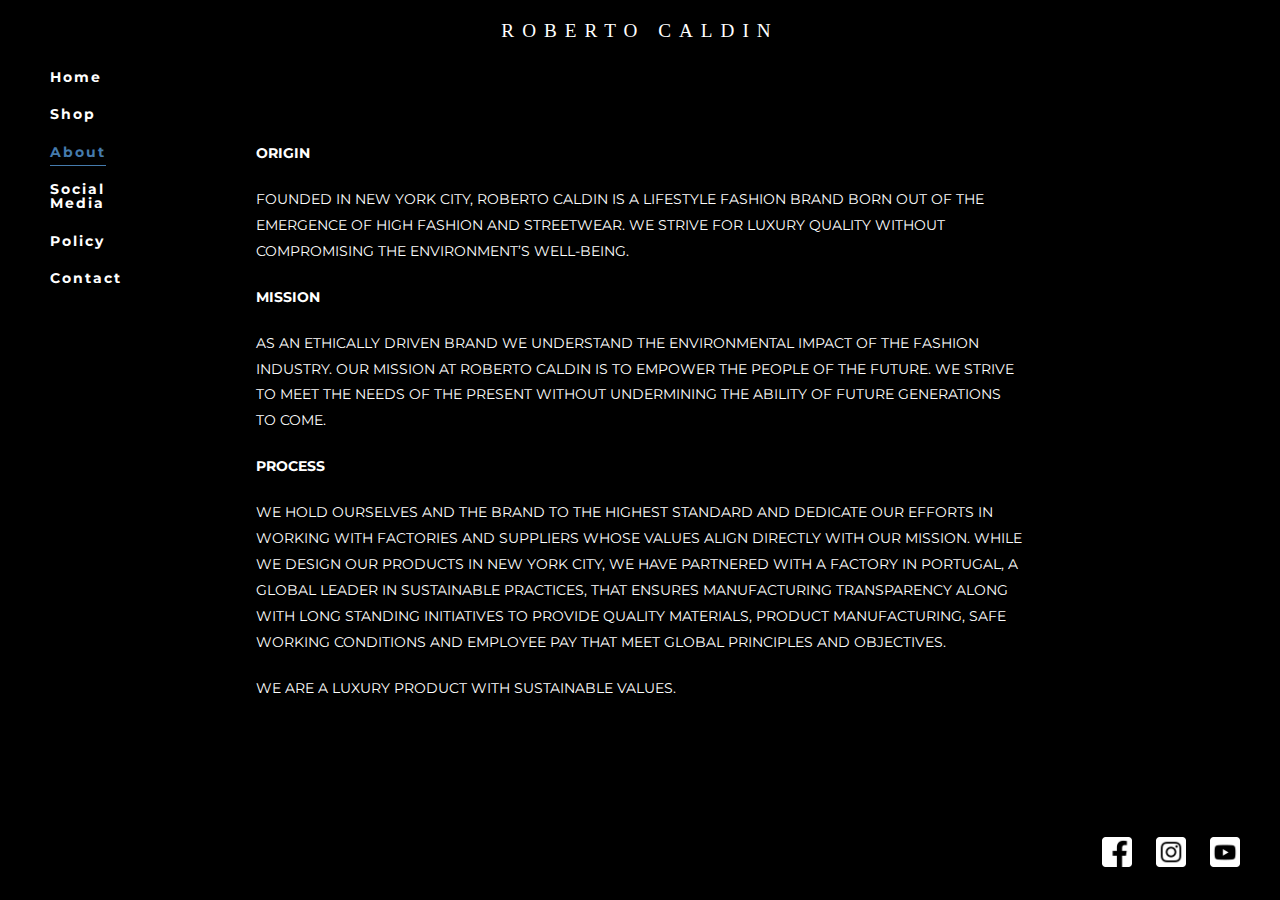
<file: about.html>
<!DOCTYPE html>
<html lang="en">

<head>
    <meta charset="UTF-8">
    <meta name="viewport" content="width=device-width, initial-scale=1.0">
    <title>Roberto Caldin</title>
    <link rel="shortcut icon" href="./img/favicon/fav-desktop.ico" type="image/x-icon">
    <link rel="stylesheet" href="./css/reset.css">
    <link rel="stylesheet" href="./css/style.css">
    <link rel="stylesheet" href="./css/hamburger.css">
    <link rel="stylesheet" href="./css/media.css">
</head>

<body>

    <div class="content">
        <div class="logo-header"><a href="index.html">ROBERTO CALDIN</a></div>
        <header>
            <nav class="nav">
                <div class="hide-desktop">
                    <div class="container-ham" id="menu" onclick="myFunction(this)">
                        <div class="bar1"></div>
                        <div class="bar2"></div>
                        <div class="bar3"></div>
                    </div>
                </div>
                <ul class="show-desktop hide-mobile" id="nav">
                    <li class="nav-li"><a href="index.html" class=""><span>Home</span></a></li>
                    <li class="nav-li"><a href="shop.html" class=""><span>Shop</span></a></li>
                    <li class="nav-li"><a href="about.html" class="active is-active"><span>About</span></a></li>
                    <li class="nav-li"><a href="social.html" class=""><span>Social Media</span></a>
                    </li>
                    <li class="nav-li"><a href="policy.html" class=""><span>Policy</span></a></li>
                    <li class="nav-li"><a href="contact.html" class=""><span>Contact</span></a></li>

                    <li><img class="ham-logo hide-desktop" src="./img/favicon/fav-desktop.ico" alt=""></li>
                </ul>
            </nav>
        </header>
        <div class="social-media">
            <a href="https://www.facebook.com/Roberto-Caldin-112481738842832/"><img src="./img/social-icon/facebook.png"
                    alt=""></a>
            <a href="https://www.instagram.com/robertocaldin/"><img src="./img/social-icon/instagram.png" alt=""></a>
            <a href="https://www.youtube.com/channel/UCS9J3x5RQdferzz-s7f-eLg"><img src="./img/social-icon/youtube.png"
                    alt=""></a>
        </div>
        <div class="text-section">
            <h1>ORIGIN</h1>
            <p>
                FOUNDED IN NEW YORK CITY, ROBERTO CALDIN IS A LIFESTYLE FASHION BRAND BORN OUT OF THE EMERGENCE OF
                HIGH FASHION AND STREETWEAR. WE STRIVE FOR LUXURY QUALITY WITHOUT COMPROMISING THE ENVIRONMENT’S
                WELL-BEING.
            </p>
            <h1>MISSION</h1>
            <p>
                AS AN ETHICALLY DRIVEN BRAND WE UNDERSTAND THE ENVIRONMENTAL IMPACT OF THE FASHION INDUSTRY.
                OUR MISSION AT ROBERTO CALDIN IS TO EMPOWER THE PEOPLE OF THE FUTURE. WE STRIVE TO MEET THE NEEDS OF
                THE PRESENT WITHOUT UNDERMINING THE ABILITY OF FUTURE GENERATIONS TO COME.
            </p>

            <h1>PROCESS</h1>
            <p>
                WE HOLD OURSELVES AND THE BRAND TO THE HIGHEST STANDARD AND DEDICATE OUR EFFORTS IN WORKING WITH
                FACTORIES AND SUPPLIERS WHOSE VALUES ALIGN DIRECTLY WITH OUR MISSION. WHILE WE DESIGN OUR PRODUCTS
                IN NEW YORK CITY, WE HAVE PARTNERED WITH A FACTORY IN PORTUGAL, A GLOBAL LEADER IN SUSTAINABLE
                PRACTICES, THAT ENSURES MANUFACTURING TRANSPARENCY ALONG WITH LONG STANDING INITIATIVES TO PROVIDE
                QUALITY MATERIALS, PRODUCT MANUFACTURING, SAFE WORKING CONDITIONS AND EMPLOYEE PAY THAT MEET GLOBAL
                PRINCIPLES AND OBJECTIVES.
            </p>

            <p>
                WE ARE A LUXURY PRODUCT WITH SUSTAINABLE VALUES.
            </p>
        </div>
        <div class="hide-btn" id='product-component-1590369211498'></div>
    </div>
    <script src="./js/hambuger.js"></script>
    <script src="./js/shopbutton.js"></script>
</body>

</html>
</file>
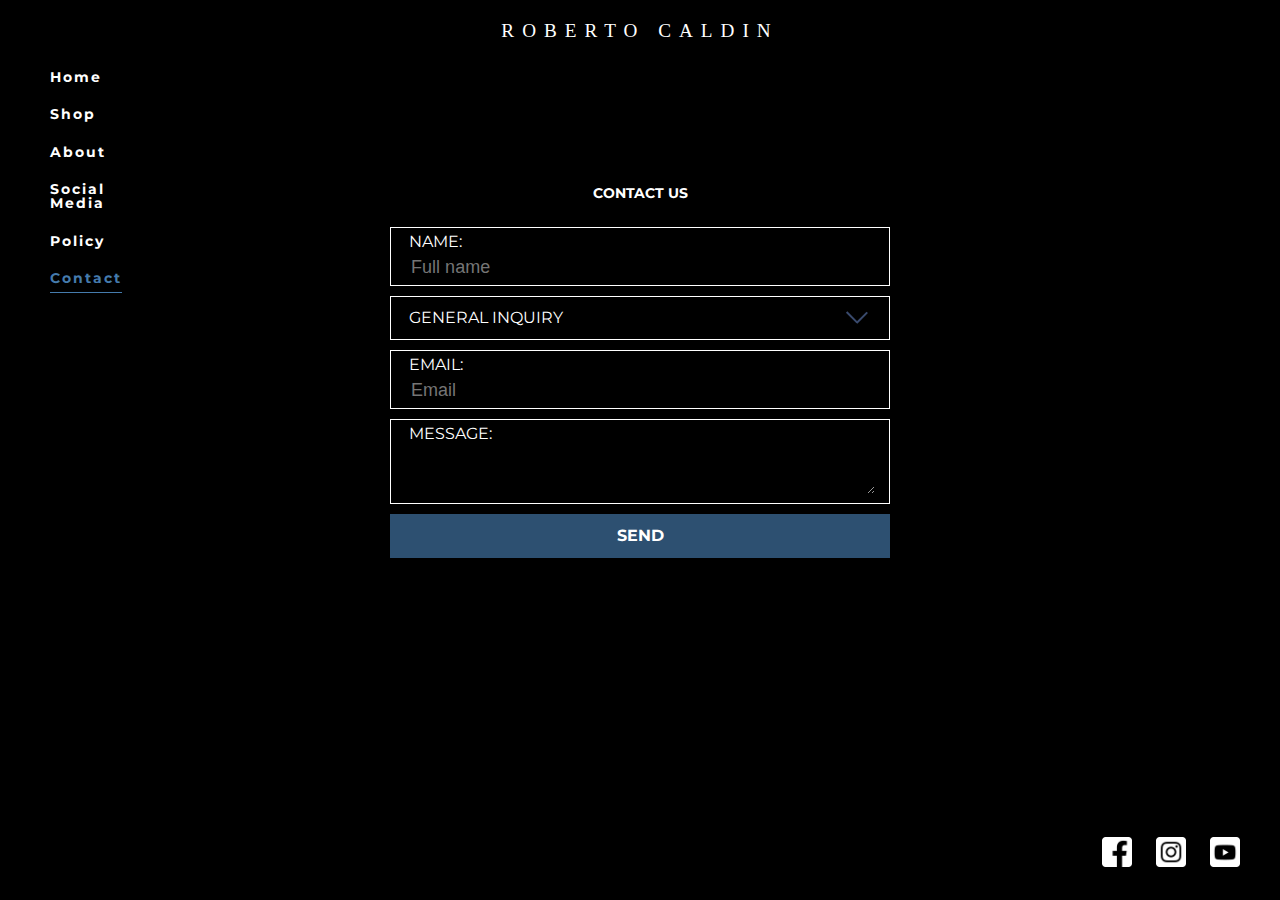
<file: contact.html>
<!DOCTYPE html>
<html lang="en">

<head>
    <meta charset="UTF-8">
    <meta name="viewport" content="width=device-width, initial-scale=1.0">
    <title>Roberto Caldin</title>
    <link rel="shortcut icon" href="./img/favicon/fav-desktop.ico" type="image/x-icon">
    <link rel="stylesheet" href="./css/reset.css">
    <link rel="stylesheet" href="./css/style.css">
    <link rel="stylesheet" href="./css/hamburger.css">
</head>

<body>


    <div class="content">
        <div class="logo-header"><a href="index.html">ROBERTO CALDIN</a></div>
        <header>
            <nav class="nav">
                <div class="hide-desktop">
                    <div class="container-ham" id="menu" onclick="myFunction(this)">
                        <div class="bar1"></div>
                        <div class="bar2"></div>
                        <div class="bar3"></div>
                    </div>
                </div>
                <ul class="show-desktop hide-mobile" id="nav">
                    <li class="nav-li"><a href="index.html" class=""><span>Home</span></a></li>
                    <li class="nav-li"><a href="shop.html" class=""><span>Shop</span></a></li>
                    <li class="nav-li"><a href="about.html" class=""><span>About</span></a></li>
                    <li class="nav-li"><a href="social.html" class=""><span>Social Media</span></a>
                    </li>
                    <li class="nav-li"><a href="policy.html" class=""><span>Policy</span></a></li>
                    <li class="nav-li"><a href="contact.html" class="active is-active"><span>Contact</span></a></li>
                    <li><img class="ham-logo hide-desktop" src="./img/favicon/fav-desktop.ico" alt=""></li>
                </ul>
            </nav>
        </header>
        <div class="social-media">
            <a href="https://www.facebook.com/Roberto-Caldin-112481738842832/"><img src="./img/social-icon/facebook.png"
                    alt=""></a>
            <a href="https://www.instagram.com/robertocaldin/"><img src="./img/social-icon/instagram.png" alt=""></a>
            <a href="https://www.youtube.com/channel/UCS9J3x5RQdferzz-s7f-eLg"><img src="./img/social-icon/youtube.png"
                    alt=""></a>
        </div>
        <div class="contact-sec">
            <div class="container">
                <form action="" method="POST">
                    <div class="form-container">
                        <h1>CONTACT US</h1>
                        <div class="form-content">
                            <label for="txt-name">Name:</label>
                            <input type="text" name="fullName" id="txt-name" placeholder="Full name" required>
                        </div>
                        <div class="form-content">
                            <div class="custom-select-wrapper">
                                <div class="custom-select">
                                    <div class="custom-select__trigger"><span>GENERAL INQUIRY</span>
                                        <div class="arrow"></div>
                                    </div>
                                    <div class="custom-options">
                                        <span class="custom-option selected" data-value="General">GENERAL
                                            INQUIRY</span>
                                        <span class="custom-option" data-value="Order">ORDER STATUS</span>
                                        <span class="custom-option" data-value="Other">OTHER</span>
                                    </div>
                                </div>
                            </div>
                        </div>
                        <div class="form-content">
                            <label for="txt-email">Email:</label>
                            <input type="text" name="emailAddress" id="txt-email" placeholder="Email" required>
                        </div>

                        <div class=" form-content">
                            <label>Message:</label>
                            <textarea name="message" required></textarea>
                        </div>
                        <button class="message-btn" name="Submit">Send</button>

                    </div>
                </form>
            </div>
        </div>
        <div class="hide-btn" id='product-component-1590369211498'></div>
    </div>
    <script src="./js/customselect.js"></script>
    <script src="./js/hambuger.js"></script>
    <script src="./js/shopbutton.js"></script>
</body>

</html>
</file>
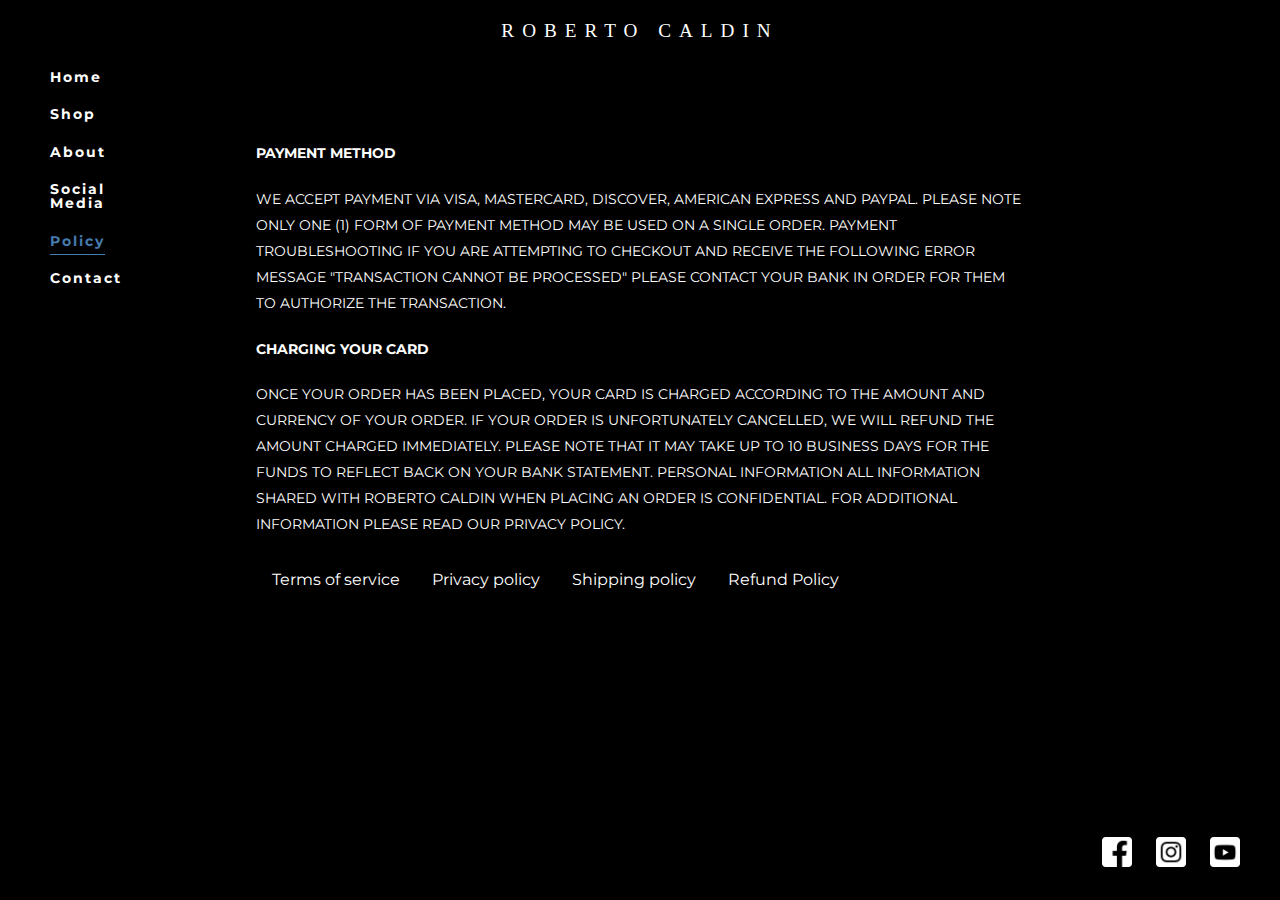
<file: policy.html>
<!DOCTYPE html>
<html lang="en">

<head>
    <meta charset="UTF-8">
    <meta name="viewport" content="width=device-width, initial-scale=1.0">
    <title>Roberto Caldin</title>
    <link rel="shortcut icon" href="./img/favicon/fav-desktop.ico" type="image/x-icon">
    <link rel="stylesheet" href="./css/reset.css">
    <link rel="stylesheet" href="./css/style.css">
    <link rel="stylesheet" href="./css/hamburger.css">
</head>

<body>

    <div class="content">
        <div class="logo-header"><a href="index.html">ROBERTO CALDIN</a></div>
        <header>
            <nav class="nav">
                <div class="hide-desktop">
                    <div class="container-ham" id="menu" onclick="myFunction(this)">
                        <div class="bar1"></div>
                        <div class="bar2"></div>
                        <div class="bar3"></div>
                    </div>
                </div>
                <ul class="show-desktop hide-mobile" id="nav">
                    <li class="nav-li"><a href="index.html" class=""><span>Home</span></a></li>
                    <li class="nav-li"><a href="about.html" class=""><span>Shop</span></a></li>
                    <li class="nav-li"><a href="about.html" class=""><span>About</span></a></li>
                    <li class="nav-li"><a href="social.html" class=""><span>Social Media</span></a></li>
                    <li class="nav-li"><a href="policy.html" class="active is-active"><span>Policy</span></a></li>
                    <li class="nav-li"><a href="contact.html" class=""><span>Contact</span></a></li>
                    <li><img class="ham-logo hide-desktop" src="./img/favicon/fav-desktop.ico" alt=""></li>
                </ul>
            </nav>
        </header>
        <div class="social-media">
            <a href="https://www.facebook.com/Roberto-Caldin-112481738842832/"><img src="./img/social-icon/facebook.png"
                    alt=""></a>
            <a href="https://www.instagram.com/robertocaldin/"><img src="./img/social-icon/instagram.png" alt=""></a>
            <a href="https://www.youtube.com/channel/UCS9J3x5RQdferzz-s7f-eLg"><img src="./img/social-icon/youtube.png"
                    alt=""></a>
        </div>
        <div class="text-section">
            <h1>PAYMENT METHOD</h1>
            <p>
                WE ACCEPT PAYMENT VIA VISA, MASTERCARD, DISCOVER, AMERICAN EXPRESS AND PAYPAL. PLEASE NOTE ONLY ONE
                (1)
                FORM OF PAYMENT METHOD MAY BE USED ON A SINGLE ORDER.
                PAYMENT TROUBLESHOOTING
                IF YOU ARE ATTEMPTING TO CHECKOUT AND RECEIVE THE FOLLOWING ERROR MESSAGE "TRANSACTION CANNOT BE
                PROCESSED" PLEASE CONTACT YOUR BANK IN ORDER FOR THEM TO AUTHORIZE THE TRANSACTION.
            </p>
            <h1>CHARGING YOUR CARD</h1>
            <p>
                ONCE YOUR ORDER HAS BEEN PLACED, YOUR CARD IS CHARGED ACCORDING TO THE AMOUNT AND CURRENCY OF YOUR
                ORDER.
                IF YOUR ORDER IS UNFORTUNATELY CANCELLED, WE WILL REFUND THE AMOUNT CHARGED IMMEDIATELY. PLEASE NOTE
                THAT IT MAY TAKE UP TO 10 BUSINESS DAYS FOR THE FUNDS TO REFLECT BACK ON YOUR BANK STATEMENT.
                PERSONAL INFORMATION
                ALL INFORMATION SHARED WITH ROBERTO CALDIN WHEN PLACING AN ORDER IS CONFIDENTIAL. FOR ADDITIONAL
                INFORMATION PLEASE READ OUR PRIVACY POLICY.
            </p>

            <div class="links">
                <ul>
                    <li>
                        <a
                            href="https://roberto-caldin.myshopify.com/30776000650/policies/terms-of-service.html?locale=en">
                            Terms of service
                        </a>
                    </li>
                    <li>
                        <a
                            href="https://roberto-caldin.myshopify.com/30776000650/policies/privacy-policy.html?locale=en">
                            Privacy policy
                        </a>
                    </li>
                    <li>
                        <a
                            href="https://roberto-caldin.myshopify.com/30776000650/policies/shipping-policy.html?locale=en">
                            Shipping policy
                        </a>
                    </li>
                    <li>
                        <a
                            href="https://roberto-caldin.myshopify.com/30776000650/policies/refund-policy.html?locale=en">
                            Refund Policy
                        </a>
                    </li>
                </ul>
            </div>
        </div>
        <div class="hide-btn" id='product-component-1590369211498'></div>
    </div>
    <script src="./js/hambuger.js"></script>
    <script src="./js/shopbutton.js"></script>
</body>

</html>
</file>
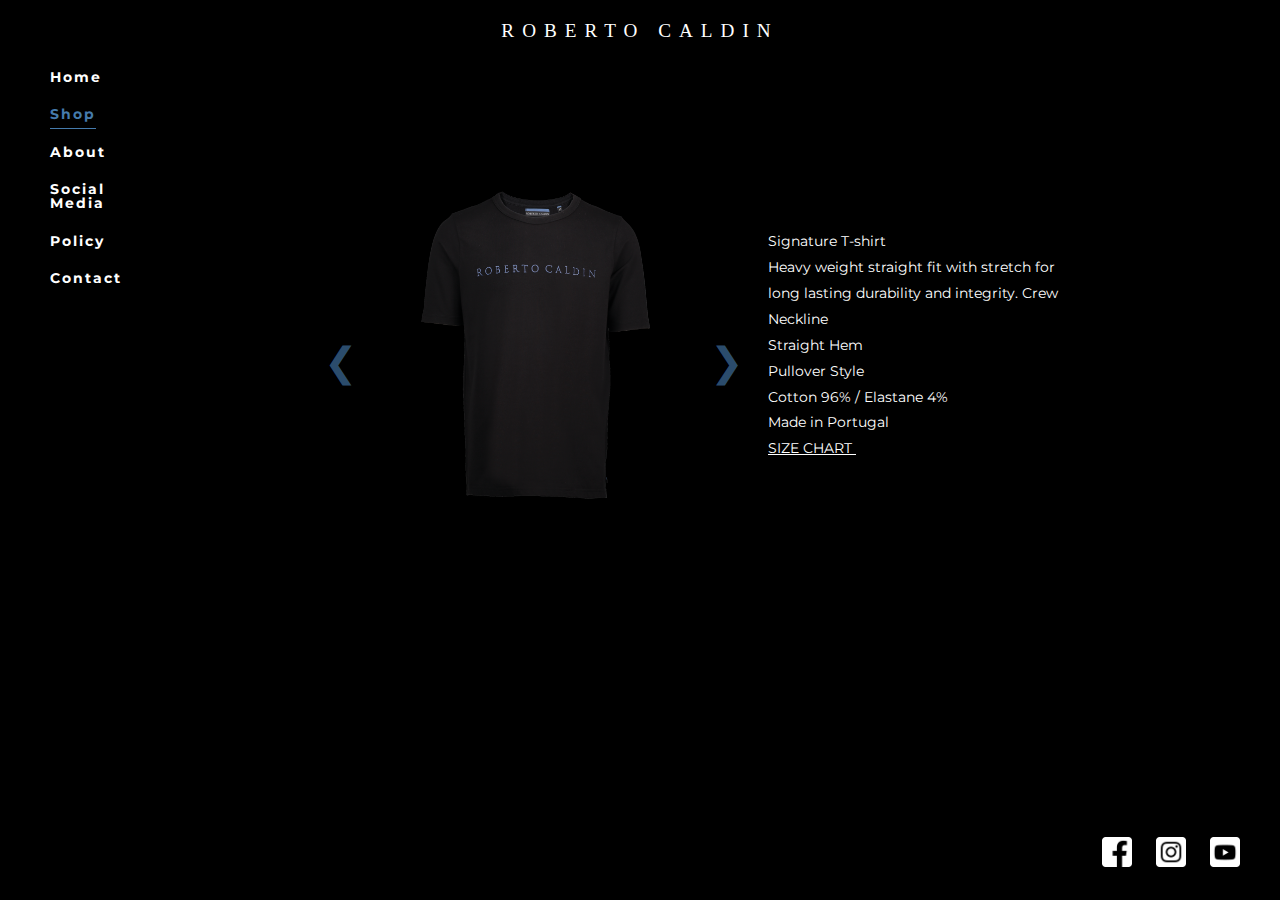
<file: shop.html>
<!DOCTYPE html>
<html lang="en">

<head>
    <meta charset="UTF-8">
    <meta name="viewport" content="width=device-width, initial-scale=1.0">
    <title>Roberto Caldin</title>
    <link rel="shortcut icon" href="./img/favicon/fav-desktop.ico" type="image/x-icon">
    <link rel="stylesheet" href="./css/reset.css">
    <link rel="stylesheet" href="./css/style.css">
    <link rel="stylesheet" href="./css/slider.css">
    <link rel="stylesheet" href="./css/hamburger.css">
</head>

<body>

    <div class="content">
        <div class="logo-header"><a href="index.html">ROBERTO CALDIN</a></div>
        <header>
            <nav class="nav">
                <div class="hide-desktop">
                    <div class="container-ham" id="menu" onclick="myFunction(this)">
                        <div class="bar1"></div>
                        <div class="bar2"></div>
                        <div class="bar3"></div>
                    </div>
                </div>
                <ul class="show-desktop hide-mobile" id="nav">
                    <li class="nav-li"><a href="index.html" class=""><span>Home</span></a></li>
                    <li class="nav-li"><a href="shop.html" class="active is-active"><span>Shop</span></a></li>
                    <li class="nav-li"><a href="about.html" class=""><span>About</span></a></li>
                    <li class="nav-li"><a href="social.html" class=""><span>Social Media</span></a>
                    </li>
                    <li class="nav-li"><a href="policy.html" class=""><span>Policy</span></a></li>
                    <li class="nav-li"><a href="contact.html" class=""><span>Contact</span></a></li>
                    <li><img class="ham-logo hide-desktop" src="./img/favicon/fav-desktop.ico" alt=""></li>
                </ul>
            </nav>
        </header>
        <div class="social-media">
            <a href="https://www.facebook.com/Roberto-Caldin-112481738842832/"><img src="./img/social-icon/facebook.png"
                    alt=""></a>
            <a href="https://www.instagram.com/robertocaldin/"><img src="./img/social-icon/instagram.png" alt=""></a>
            <a href="https://www.youtube.com/channel/UCS9J3x5RQdferzz-s7f-eLg"><img src="./img/social-icon/youtube.png"
                    alt=""></a>
        </div>
        <div class="slideshow-container">
            <div class="slideshow-inner">
                <div class="mySlides fade">

                    <img src='./img/cartimg/GhostFrontBlack.png' style='width: 100%; height: 80%' alt="Instgram" />

                </div>

                <div class="mySlides fade">

                    <img src='./img/cartimg/GhostSideBlack.png' style='width: 100%; height: 80%' alt="Instgram" />

                </div>

                <div class="mySlides fade">

                    <img src='./img/cartimg/GhostBackBlack.png' style='width: 100%; height: 80%' alt="Instgram" />

                </div>

                <div class="mySlides fade">

                    <img src='./img/cartimg/img-1.png' style='width: 100%; height: 80%' alt="Instgram" />

                </div>
                <div class="mySlides fade">

                    <img src='./img/cartimg/img-2.png' style='width: 100%; height: 80%' alt="Instgram" />

                </div>
                <div class="mySlides fade">

                    <img src='./img/cartimg/img-3.png' style='width: 100%; height: 80%' alt="Instgram" />

                </div>
                <div class="mySlides fade">

                    <img src='./img/cartimg/img-4.png' style='width: 100%; height: 80%' alt="Instgram" />

                </div>

            </div>


            <a class="prev" onclick='plusSlides(-1)'>&#10094;</a>
            <a class="next" onclick='plusSlides(1)'>&#10095;</a>
        </div>
        <br />


        <div style='text-align: center;'>
            <span class="change" onclick='currentSlide(1)'></span>
            <span class="change" onclick='currentSlide(2)'></span>
            <span class="change" onclick='currentSlide(3)'></span>
            <span class="change" onclick='currentSlide(4)'></span>
        </div>


        <div class="cart-description">
            <p>Signature T-shirt
                <br>
                Heavy weight straight fit with stretch for long lasting durability and integrity.
                Crew Neckline
                <br>
                Straight Hem
                <br>
                Pullover Style
                <br>
                Cotton 96% / Elastane 4%
                <br>
                Made in Portugal
                <br>
                <a href="https://cdn.shopify.com/s/files/1/0307/7600/0650/files/SIZE_CHART.jpg?v=1586623752"
                    target="_blank" title="Click for SIZE CHART" rel="noopener noreferrer">SIZE CHART&nbsp;</a> </p>

            <div class="shop-btn" id='product-component-1590369211498'></div>
        </div>
    </div>
    <script src="./js/hambuger.js"></script>
    <script src="./js/slider.js"></script>
    <script src="./js/shopbutton.js"></script>

</body>

</html>
</file>
<file: css/hamburger.css>
a {
    text-decoration: none;
}


.container-ham {
    position: absolute;
    display: inline-block;
    cursor: pointer;
    margin-top: -40px;
    margin-left: 30px;
    z-index: 8;
}

.bar1,
.bar2,
.bar3 {
    width: 30px;
    height: 2px;
    background-color: white;
    margin: 6px 0;
    transition: 0.4s;
}

.change .bar1 {
    -webkit-transform: rotate(-45deg) translate(-8px, 6px);
    transform: rotate(-45deg) translate(-8px, 6px);
}

.change .bar2 {
    opacity: 0;
}

.change .bar3 {
    -webkit-transform: rotate(45deg) translate(-4px, -4px);
    transform: rotate(45deg) translate(-4px, -4px);
}

.hide-mobile {
    display: none;
}


/* Hamburger Menu */
nav ul {
    position: fixed;
    width: 40%;
    top: 0;
    left: 0;
    text-align: left;
    background: black;
    height: 100%;
    z-index: 7;
    padding-top: 5em;
}

nav ul li a {
    font-weight: bold;
    color: white;
    display: block;
    text-decoration: none;
    width: 100%;
    padding: 1em 2em;
}

nav ul li a:hover {
    color: #457BAD;
}


.active {
    color: #457BAD;
}

.nav-li {
    display: flex;
}

.nav-li img {
    width: 30px;
    height: 30px;
    padding-left: 30px;
    margin-top: 4px;
}

.ham-logo {
    margin-left: 20%;
    margin-top: 90px;
    position: absolute;
    width: 100px;
    height: 100px;
}

@media only screen and (min-width: 1024px) {



    header {
        display: flex;
        justify-content: space-between;
    }

    nav ul {
        position: inherit;
        background: none;
        height: none;
        display: flex;
        background: none;
        list-style-type: none;
        padding: 1px 0 0 20px;
        width: 60px;
    }

    nav ul li a {

        letter-spacing: 2px;
        display: block;
        color: white;
        padding: 8px 30px 15px;
        text-decoration: none;
        font-weight: bold;
        font-size: .9em;
    }

    nav ul li a:hover {

        color: #457BAD;
    }


    .nav a span {
        position: relative;
    }

    .nav a span:before {
        content: '';
        position: absolute;
        left: 0;
        bottom: -0.35rem;
        width: 100%;
        height: 1px;
        /*background-color: rgba(255, 255, 255, 0.25);*/
        background-color: #457BAD;
        transition: -webkit-transform .75s ease;
        transition: transform .75s ease, -webkit-transform .75s ease;
        -webkit-transform-origin: right;
        transform-origin: right;
        -webkit-transform: scaleX(0);
        transform: scaleX(0);
    }

    .nav a:hover span:before,
    .nav a.is-active span:before {
        -webkit-transform: scaleX(1);
        transform: scaleX(1);
        -webkit-transform-origin: left;
        transform-origin: left;
    }

    .active {
        color: #457BAD;
    }

    .show-desktop {
        display: block;
        margin: 0 auto 13% auto;
    }

    .hide-desktop {
        display: none;
    }

    .hide-mobile {
        display: block;
    }

}
</file>
<file: css/media.css>
@media screen and (max-width: 1024px) {
    .text-section {
        line-height: 50%;
        /*color: #457BAD;*/
    
    }
  }
</file>
<file: css/slider.css>
.slideshow-container {
    max-width: 300px;
    position: relative;
    margin: auto;
    margin-left: 30%;
    margin-top: -10%;
    z-index: -1000;
}

.mySlides {
    display: none;
    height: 400px;
    border: solid 1px black;

}

.prev,
.next {
    cursor: pointer;
    position: absolute;
    top: 40%;
    width: auto;
    margin-top: -22px;
    padding: 20px;
    color: RGBA(69, 123, 173, 0.65);
    font-size: 40px;
    font-weight: lighter;
    transition: .6s ease;
    border-radius: 0 3px 3px 0;
}

.next {
    right: -80px;
    border-radius: 3px 3px 3px 3px;
}

.prev {
    left: -80px;
    border-radius: 3px 3px 3px 3px;
}

.prev:hover,
.next:hover {
    color: #f2f2f2;
    background-color: rgba(0, 0, 0, 0.8)
}


.cart-description p {
    color: white;
    width: 25%;
    font-size: .9em;
    float: right;
    line-height: 1.8em;
    margin-right: 15%;
    margin-top: -15%;
    margin-bottom: 3%;
}

.cart-description p a {
    color: white;
    text-decoration: underline;
}
</file>
<file: css/style.css>
@import url("https://fonts.googleapis.com/css?family=Monoton&display=swap");
@import url("https://fonts.googleapis.com/css?family=Montserrat&display=swap");
@import url("reset.css");

body {
    width: 100%;
    margin: 0 auto 0;
    background-color: black;
}





.logo-header {
    text-align: center;
    margin: 1.3em 0;
}

.logo-header a {
    font-size: 1.2em;
    font-family: trajan-pro-3, serif;
    font-style: normal;
    font-weight: lighter;
    padding: 0;
    letter-spacing: 8px;
    margin: 0;
    color: white;
    transition: all .75s ease;
}

.logo-header:hover a {
    color: #457BAD;
}

.background-wrap {
    width: 100%;
    height: 100%;
    overflow: hidden;
    top: 0;
    left: 0;

}

.bg-element {
    width: 100%;
    height: 100%;
    position: absolute;
    top: 0;
    left: 0;
}

.content {
    position: absolute;
    width: 100%;
    min-height: 100%;
    z-index: 1000;
    background-color: rgba(0, 0, 0, 0.6);
}

.view-btn {
    margin-top: 260px;
    text-decoration: none !important;
    margin-right: auto;
    margin-left: auto;
}

.shop-btn {
    margin-top: -180px;
    text-decoration: none !important;
    margin-left: 60%;
}

.hide-btn {
    display: none !important;
}


/* Policy Styles */
.text-section {
    color: white;
    width: 60%;
    margin-right: auto;
    margin-left: auto;
    margin-top: -170px;
}
@media screen and (max-width: 1024px) {
    .text-section {
        color: white;
        width: 60%;
        margin-right: auto;
        margin-left: auto;
        margin-top: 100px;
        /*hamburg switches at ~1024px*/
    }
  }
  

.text-section h1 {
    font-weight: bold;
}

.text-section p,
h1 {
    line-height: 1.8em;
    margin-bottom: 20px;
    font-size: .9em;
}

.text-section .links ul {
    list-style-type: none;
    margin: 0;
    padding: 0;
    overflow: hidden;

}

.text-section .links ul li {
    float: left;

}

.text-section .links ul li a {
    display: block;
    color: white;
    text-align: center;
    padding: 14px 16px;
    text-decoration: none;

}

.text-section .links ul li a:hover {

    color: #457BAD;

}

/* Contact Style */

.contact-sec {
    margin-top: -160px;
}
@media screen and (max-width: 1024px) {
    .contact-sec {
        margin-top: 100px;
        /*hamburg switches at ~1024px*/
    }
  }

.contact-sec form {
    background: black;
    width: 80%;
    height: 60%;
    max-width: 500px;
    margin: 0 auto;
    padding: 30px 40px;
    box-sizing: border-box;
    border-radius: 8px;
    text-align: center;
    box-shadow: 0 0 20px #000000b3;
}

.contact-sec form h1 {
    margin-top: 0;
    font-weight: bold;
    color: white;
}

.form-content {
    border: 1px groove white;
    margin: 10px 0;
    padding: 6px 18px;
    color: white;
    width: 110%;
    margin-left: -9.5%;
}

.form-content label {
    display: block;
    text-align: left;
    text-transform: uppercase;
}

.form-content input,
.form-content textarea {
    width: 100%;
    border: none;
    background: none;
    outline: none;
    font-size: 18px;
    margin-top: 6px;
    color: white;
}

.message-btn {
    all: unset;
    display: block;
    background: RGBA(69, 123, 173, 0.65);
    padding: 14px 0;
    color: white;
    font-weight: bold;
    text-transform: uppercase;
    cursor: pointer;
    margin-top: 9px;
    width: 119%;
    margin-left: -9.5%;
}

.message-btn:hover {

    color: #457BAD;
}

.custom-select-wrapper {
    position: relative;
    user-select: none;
}

.custom-select {
    position: relative;
    display: flex;
    flex-direction: column;
    border-width: 0 2px 0 2px;
    border-style: none;
}

.custom-select__trigger {
    position: relative;
    display: flex;
    align-items: center;
    justify-content: space-between;
    padding: 0 auto;
    color: white;
    height: 30px;
    line-height: 60px;
    background: black;
    cursor: pointer;
    border-style: none;
}

.custom-options {
    position: absolute;
    display: block;
    top: 100%;
    left: 0;
    right: 0;
    border-top: 0;
    transition: all 0.5s;
    opacity: 0;
    visibility: hidden;
    pointer-events: none;
    z-index: 2;
}

.custom-select.open .custom-options {
    opacity: 1;
    visibility: visible;
    pointer-events: all;
}

.custom-option {
    position: relative;
    display: block;
    padding: 0 22px 0 22px;
    color: white;
    background-color: black;
    line-height: 60px;
    cursor: pointer;
    transition: all 0.5s;
}

.custom-option:hover {
    cursor: pointer;
    color: #305c91;
}

.custom-option.selected {
    color: #305c91;
}

.arrow {
    position: relative;
    height: 15px;
    width: 15px;
}

.arrow::before,
.arrow::after {
    content: "";
    position: absolute;
    bottom: 0px;
    width: 0.1rem;
    height: 100%;
    transition: all 0.5s;
}

.arrow::before {
    left: -5px;
    transform: rotate(-45deg);
    background-color: #394a6d;
}

.arrow::after {
    left: 5px;
    transform: rotate(45deg);
    background-color: #394a6d;
}

.open .arrow::before {
    left: -5px;
    transform: rotate(45deg);
}

.open .arrow::after {
    left: -5px;
    transform: rotate(-45deg);
}

#insta-feed {
    margin-top: -10%;
    text-align: center;
}

.social-media {
    bottom: 0;
    right: 0;
    position: absolute;
    padding: 0 30px;
    margin-bottom: 30px;
}

.social-media img {
    padding: 0 10px;
    color: white;
    width: 30px;
    height: 30px;
}

.social-media img:hover {
    transform: scale(1.2);
}
</file>
